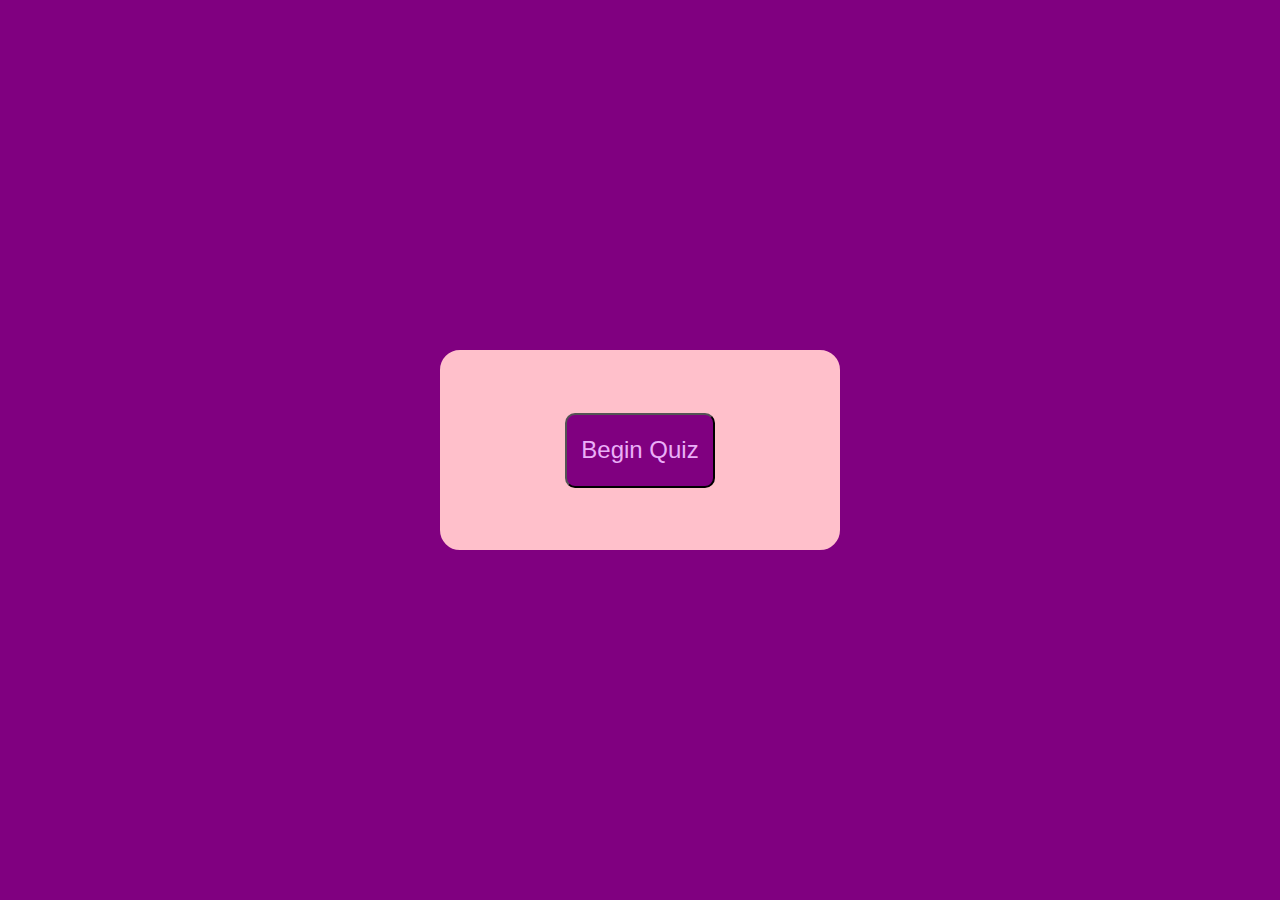
<file: index.html>
<html lang="en">
  <head>
    <meta charset="UTF-8" />
    <meta http-equiv="X-UA-Compatible" content="IE=edge" />
    <meta name="viewport" content="width=device-width, initial-scale=1.0" />
    <link rel="stylesheet" href="./assets/css/style.css" />
    <title>Coding Quiz</title>
  </head>
 
 
    <div class="start-container">
      
      <div class="controls"> 
        <a href="./questions.html">
        <button id="start" class="start-btn">Begin Quiz</button>
      </a>
      </div>
    
    </div>
    <script src="./assets/javascript/javascript.js"></script>
  </body>
</html>
</file>
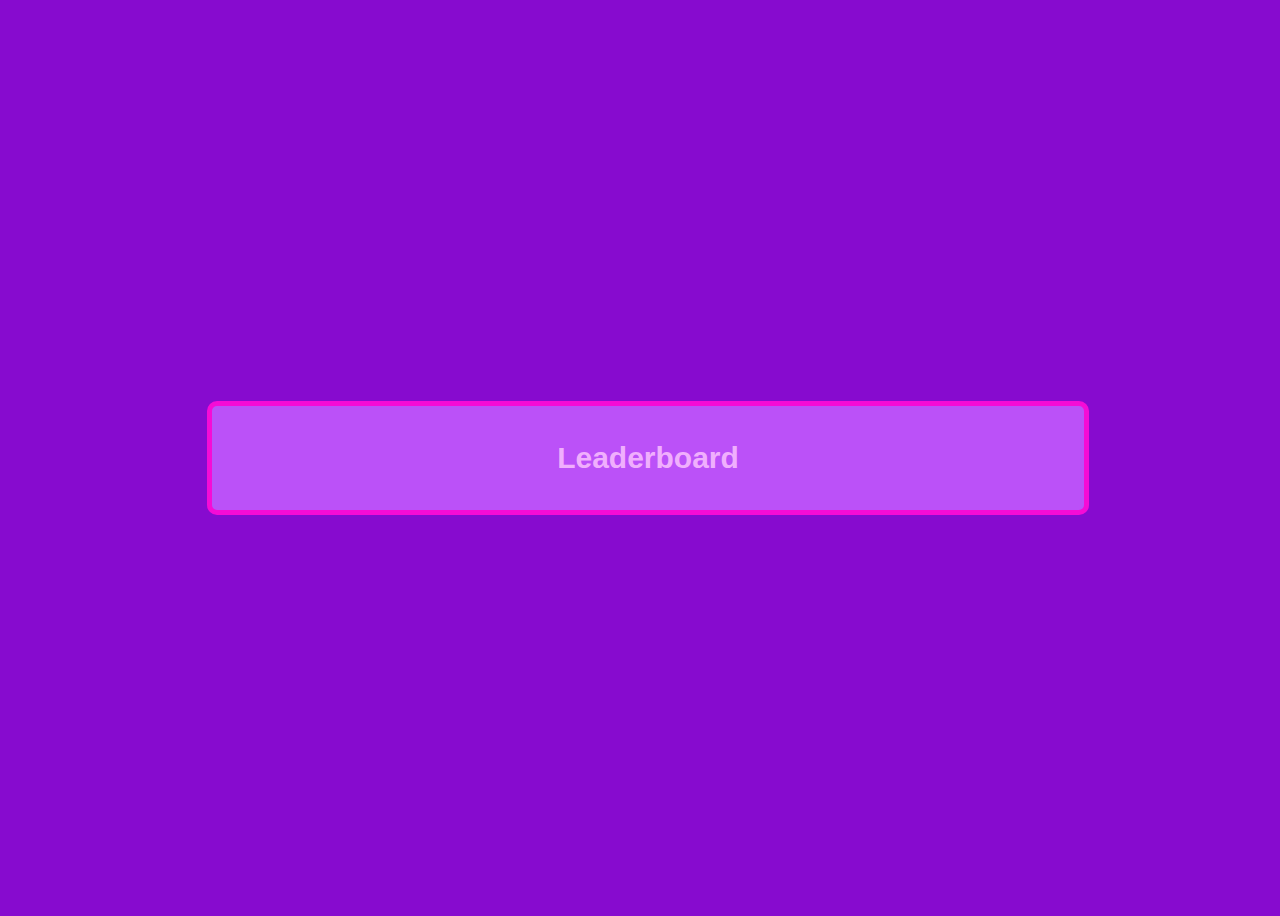
<file: highscores.html>
<!DOCTYPE html>
<html lang="en">
  <head>
    <meta charset="UTF-8" />
    <meta http-equiv="X-UA-Compatible" content="IE=edge" />
    <meta name="viewport" content="width=device-width, initial-scale=1.0" />
    <link rel="stylesheet" href="./assets/css/highscore.css" />
    <title>Top Scores</title>
  </head>
  <body>
    <div></div>
    <div id="container">
      <h2>Leaderboard</h2>
    </div>

   <!-- Showcasing the best players by displaying their high scores and initials -->
<script>
  // Fetching and interpreting the saved scores from local storage
  var storedScores = JSON.parse(localStorage.getItem("scores"));

  // Loop through each saved score and display them on the leaderboard page
  for (var i = 0; i < storedScores.length; i++) {
    var playerScore = document.createElement("h3");
    playerScore.innerHTML = storedScores[i];

    document.getElementById("score-list").appendChild(playerScore);
  }
</script>

  </body>
</html>
</file>
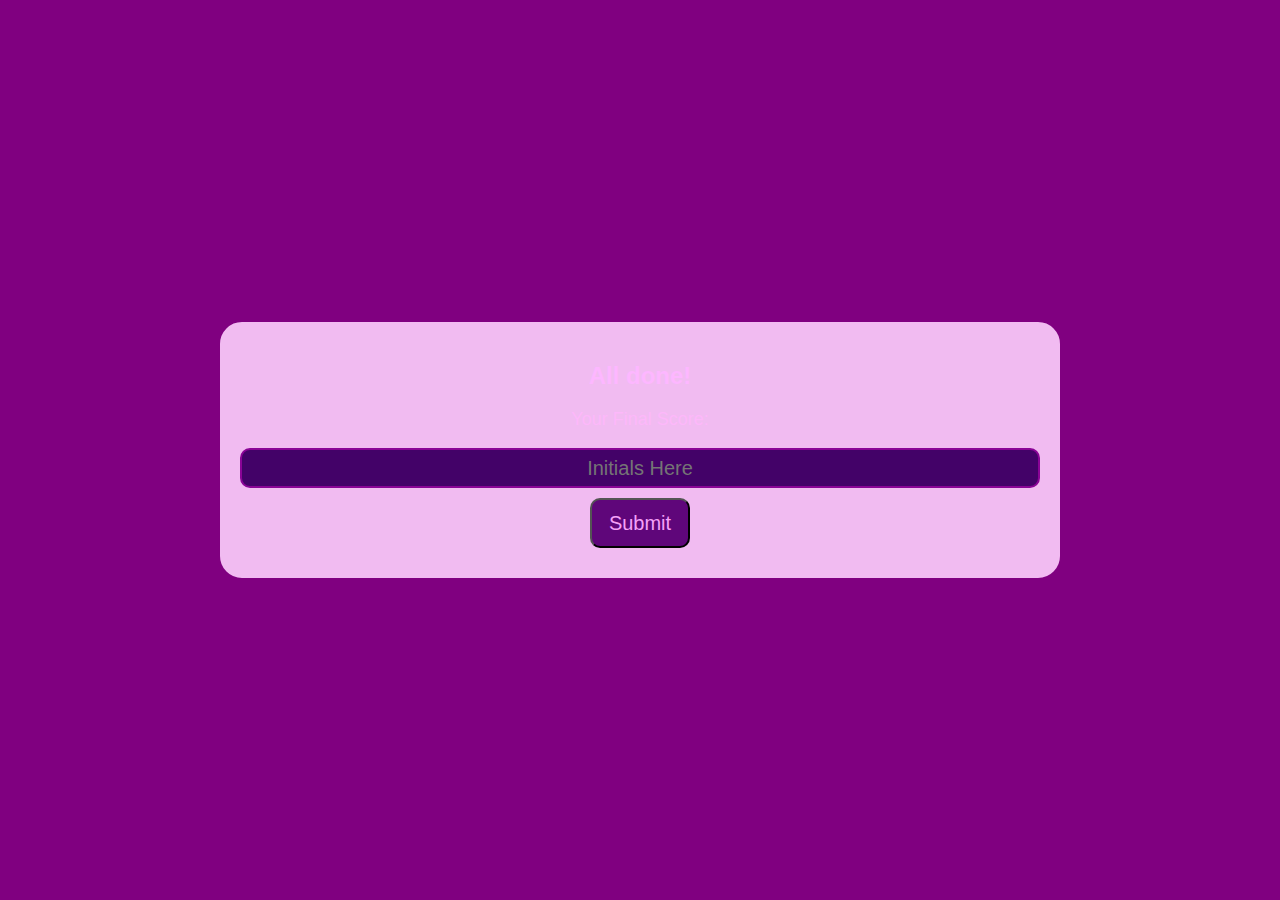
<file: initials-form.html>
<html lang="en">
  <head>
    <meta charset="UTF-8" />
    <meta http-equiv="X-UA-Compatible" content="IE=edge" />
    <meta name="viewport" content="width=device-width, initial-scale=1.0" />
    <link rel="stylesheet" href="./assets/css/style.css" />
    <title>My Coding Quiz</title>
  </head>
 
 
    <div class="main-container">
     
      <div class="highscore">
        <h2 class="initials-pg">All done!</h2>
        <p class="txt-score">Your Final Score: 
          <span id="score" class="initials-pg">0</span>
        </p>
        
        <input type="text" id="initials" placeholder="Initials Here" maxlength="2">
        <div>
          <button id="submit">Submit</button>
        </div>
      </div>
    </div>
   <script>
    var queryString = window.location.search;
    var urlParams = new URLSearchParams(queryString);
    var score = urlParams.get('score')
    var displayScore = document.getElementById("score");
    displayScore.innerHTML = score

    var submitBtn = document.getElementById("submit");

    function saveToStorage() {

      //a million different ways to save to local storage
      var initials = document.getElementById("initials").value.trim();
     
      if(initials.length < 1) {
        return;
      }

      var givenScore = score + " - " + initials;


      var highScoresList = [];
      if(localStorage.getItem("scores")) {
        highScoresList = JSON.parse(localStorage.getItem("scores"))
      }
      highScoresList.push(givenScore);

      localStorage.setItem("scores", JSON.stringify(highScoresList))

      window.location = "./highscores.html";
    }
  
    submitBtn.addEventListener("click", saveToStorage)
  </script>
  </body>
</html>
</file>
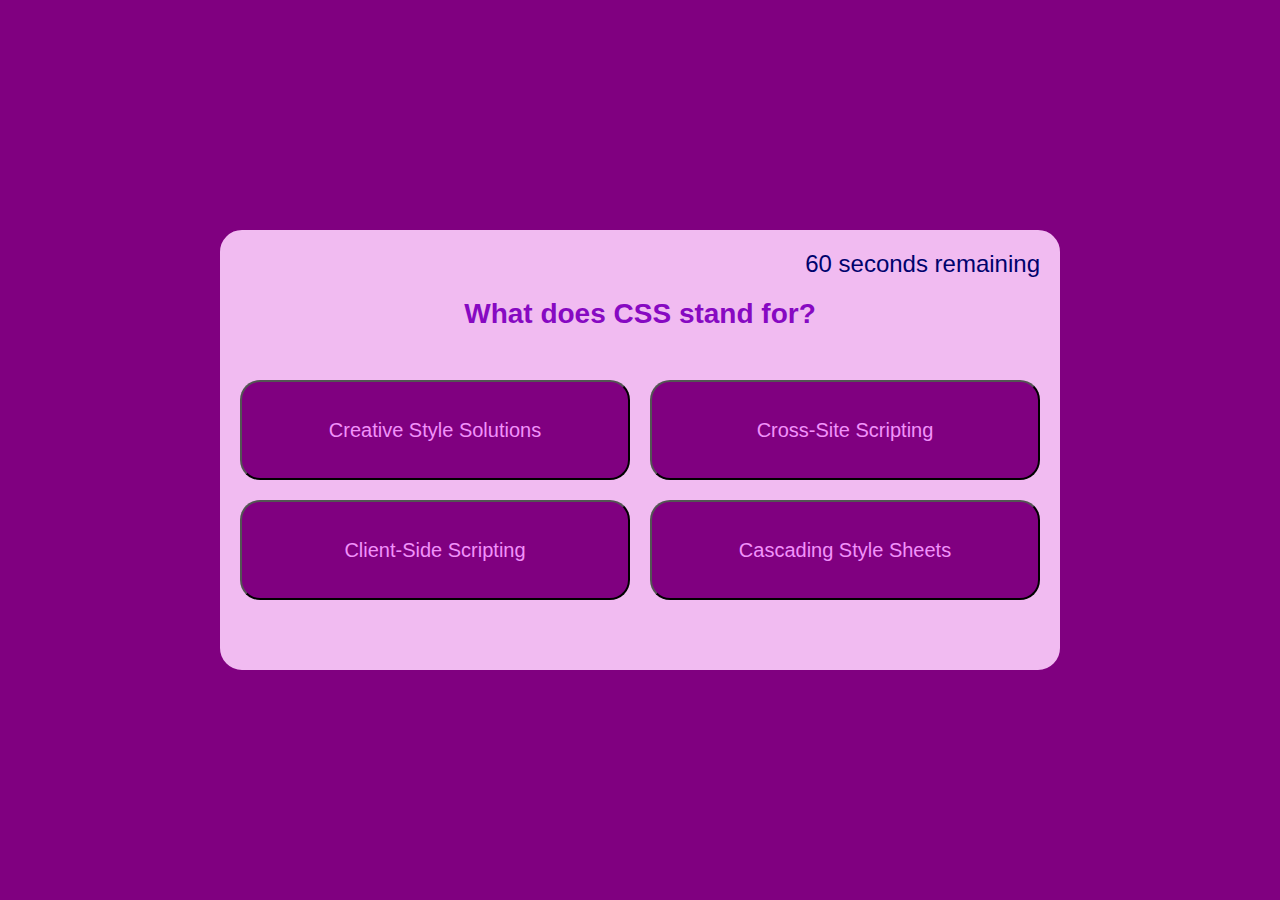
<file: questions.html>
<html lang="en">
  <head>
    <meta charset="UTF-8" />
    <meta http-equiv="X-UA-Compatible" content="IE=edge" />
    <meta name="viewport" content="width=device-width, initial-scale=1.0" />
    <link rel="stylesheet" href="./assets/css/style.css" />
    <title>My Coding Quiz</title>
  </head>
 
 
    <div class="main-container">
      <div id="timer-container" >
      <span id="timer">Time: </span>
    </div>
      <div id="question-container" >
        <div id="question">Question</div>
        <div id="answer-buttons" class="btn-grid">
          <button class="btn" onclick="checkAnswer(0)">Answer1</button>
          <button class="btn" onclick="checkAnswer(1)">Answer2</button>
          <button class="btn" onclick="checkAnswer(2)">Answer3</button>
          <button class="btn" onclick="checkAnswer(3)">Answer4</button>
        </div>
      </div>
   
      
    </div>
    <script src="./assets/javascript/javascript.js"></script>
  </body>
</html>
</file>
<file: assets/css/highscore.css>
* {
  font-family: "Helvetica", Arial, sans-serif;
}

body {
  height: 100vh;
  width: 100vw;
  display: flex;
  justify-content: center;
  align-items: center;
  background-color: rgb(135, 11, 207);
  color: rgb(240, 175, 253);
}

#container {
  display: flex;
  justify-content: center;
  align-items: center;
  flex-direction: column;
  width: 65%;
  height: auto;
  border: rgb(245, 12, 214) solid 5px;
  padding: 10px 20px;
  border-radius: 10px;
  background-color: rgb(187, 81, 248);
}

h2 {
  font-size: 30px;
}

h3 {
  font-size: 24px;
}
</file>
<file: assets/css/style.css>
* {
  font-family: "Helvetica", Arial, sans-serif;
}

/* Reset and base styles */
body {
  margin: 0;
  padding: 0;
  height: 100vh;
  width: 100vw;
  display: flex;
  justify-content: center;
  align-items: center;
  background-color: purple;
  font-family: "Helvetica Neue", Arial, sans-serif;
}

/* Main container styling */
.main-container {
  width: 90%;
  max-width: 800px;
  background-color: rgb(241, 187, 241);
  border: 3px solid purple;
  border-radius: 25px;
  padding: 20px;
}

/* Countdown timer styles */
#timer {
  display: flex;
  justify-content: flex-end;
  margin-bottom: 20px;
  font-size: 24px;
  color: rgb(0, 2, 109);
}

/* Question styling */
#question {
  font-size: 28px;
  font-weight: bold;
  text-align: center;
  color: rgb(135, 9, 194);
}

/* Answer buttons layout */
.btn-grid {
  display: grid;
  grid-template-columns: repeat(2, auto);
  gap: 20px;
  margin: 50px 0;
}

/* Answer buttons styles */
.btn {
  height: 100px;
  width: 100%;
  background-color: purple;
  color: rgb(241, 146, 250);
  border-radius: 20px;
  font-size: 20px;
}

/* Start button styles */
.start-btn {
  height: 75px;
  width: 150px;
  border-radius: 10px;
  background-color: purple;
  color: rgb(234, 175, 248);
  font-size: 24px;
}

/* Controls container styles */
.controls {
  display: flex;
  justify-content: center;
  align-items: center;
}

/* Button hover and active effects */
button:hover {
  cursor: pointer;
  box-shadow: 2px 2px 10px black;
}

button:active {
  transform: translateY(2px);
}

/* Highscore section styles */
.highscore {
  text-align: center;
  color: rgb(225, 152, 240);
}

.highscore p {
  font-size: 18px;
}

/* Input styles for user initials */
#initials {
  background-color: rgb(67, 2, 104);
  border-radius: 10px;
  outline: none;
  height: 40px;
  width: 100%;
  text-align: center;
  border: 2px solid rgb(138, 4, 150);
  color: rgb(0, 225, 255);
  font-size: 20px;
}

/* Submit button styles */
#submit {
  margin: 10px;
  height: 50px;
  width: 100px;
  background-color: rgb(95, 6, 122);
  border-radius: 10px;
  color: rgb(245, 161, 248);
  font-size: 20px;
}

/* Initials page styles */
.initials-pg {
  color: rgb(253, 183, 255);
}

/* Text score styles */
.txt-score {
  color: rgb(253, 184, 250);
}

/* Start container styles */
.start-container {
  display: flex;
  justify-content: center;
  align-items: center;
  width: 90%;
  max-width: 400px;
  height: 200px;
  border: 5px solid purple;
  background-color: pink;
  border-radius: 25px;
}

/* Correct answer effect */
body.correct {
  background-color: rgb(70, 20, 104);
}
</file>
